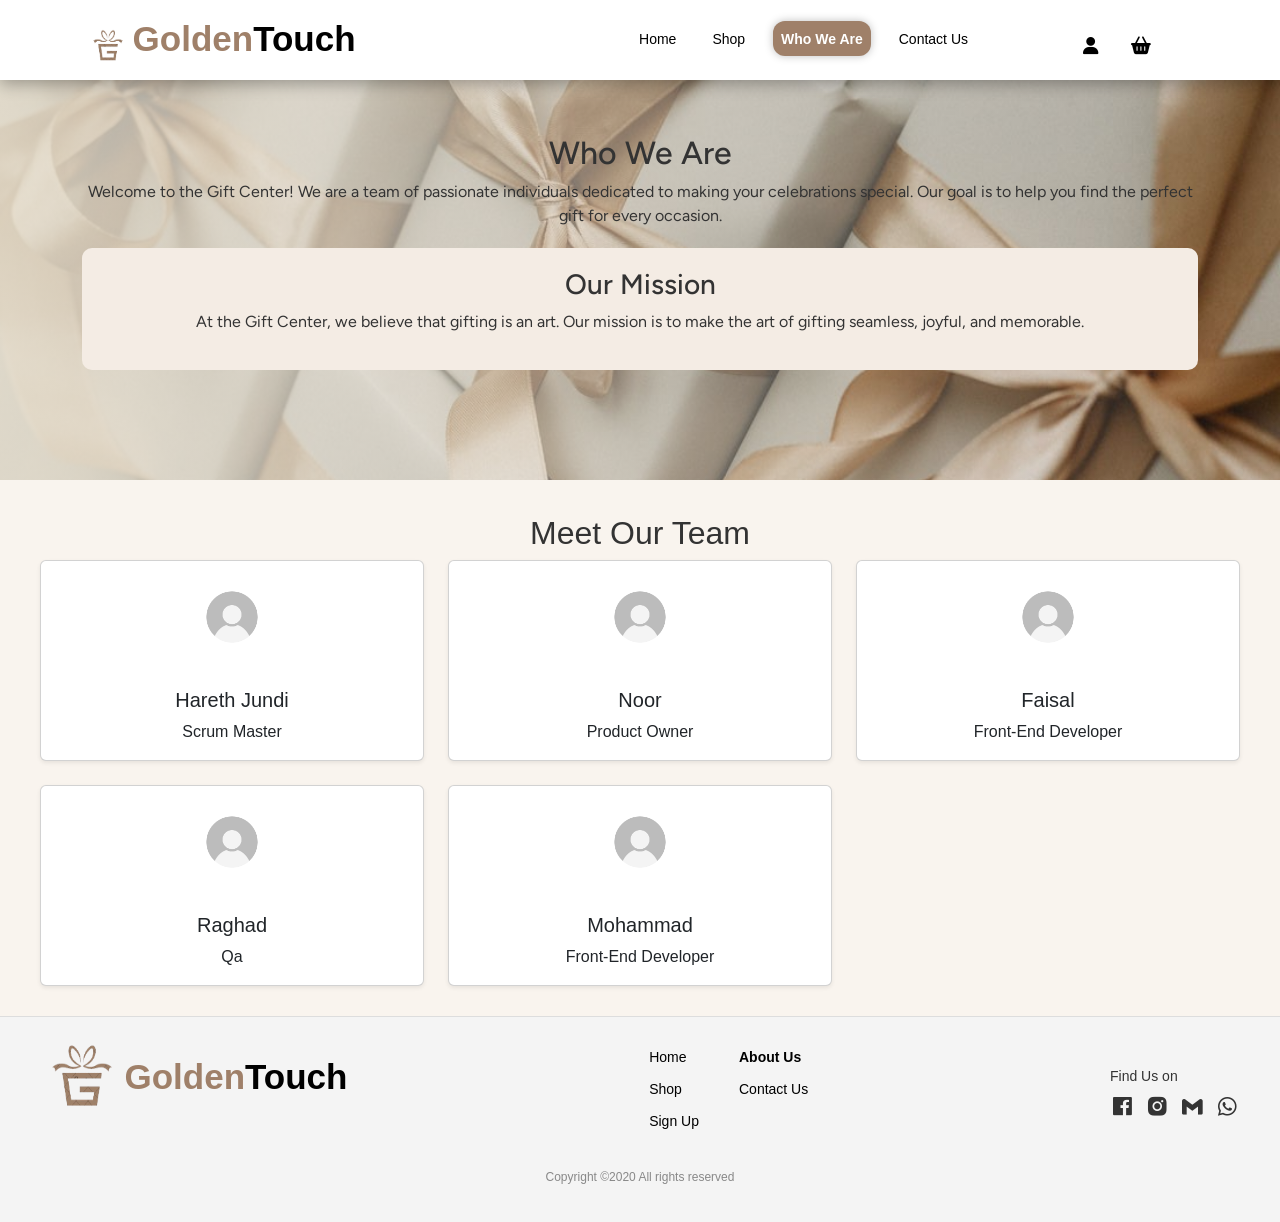
<file: htmlPages/aboutUsPage.html>
<!DOCTYPE html>
<html lang="en">

<head>
    <meta charset="UTF-8">
    <meta name="viewport" content="width=device-width, initial-scale=1.0">
    <title>About Us | Gift Center</title>
    <meta charset="UTF-8">
    <link rel="stylesheet" href="https://cdnjs.cloudflare.com/ajax/libs/font-awesome/6.7.2/css/all.min.css">
    <!--Font-->
    <link href="https://fonts.googleapis.com/css2?family=Figtree:wght@400;500;700&display=swap" rel="stylesheet">
    <!--Box Icons-->
    <link rel="stylesheet" href="https://unpkg.com/boxicons@2.1.4/css/boxicons.min.css">
    <!-- Bootstrap CSS -->
    <link href="https://cdn.jsdelivr.net/npm/bootstrap@5.3.0/dist/css/bootstrap.min.css" rel="stylesheet">
    <link rel="stylesheet" href="https://cdn.jsdelivr.net/npm/bootstrap@5.3.3/dist/css/bootstrap.min.css">
    <!-- Custom CSS -->
    <link rel="stylesheet" href="../css pages/aboutUsPage.css">
</head>

<body>
    <!-- Navbar -->
    <nav class="navbar navbar-expand-lg border-bottom">
        <div class="container-fluid">
            <!-- Logo -->
            <p class="navbar-brand fw-bold">
                <img src="../imagesHome/logo.png" alt="logo"> <span class="logospan"> <span
                        style="color:#9F8069;">Golden</span>Touch</span>
            </p>
            <!-- Toggler for mobile view -->
            <button class="navbar-toggler" type="button" data-bs-toggle="collapse" data-bs-target="#navbarNav"
                aria-controls="navbarNav" aria-expanded="false" aria-label="Toggle navigation">
                <span class="navbar-toggler-icon"></span>
            </button>
            <!-- Navbar Items -->
            <div class="collapse navbar-collapse justify-content-end" id="navbarNav">
                <ul class="navbar-nav">
                    <li class="nav-item">
                        <a class="nav-link text-white" href="../htmlPages/homeUserPage.html">Home</a>
                    </li>
                    <li class="nav-item">
                        <a class="nav-link text-white" href="../htmlPages/shopPage.html">Shop</a>
                    </li>
                    </li>
                    <li class="nav-item">
                        <a class="nav-link active text-white fw-bold position-relative" id="active-nav" href="#">Who We
                            Are</a>
                    </li>
                    <li class="nav-item">
                        <a class="nav-link text-white" href="../htmlPages/contactUsPage.html">Contact Us</a>
                    </li>
                    <li id="userprofile" class="nav-item">
                        <a href="./userPage.html"><i class="fa-solid fa-user"></i></a>
                        <!-- <a href="#"><i class="fa-solid fa-heart"></i></a> -->
                        <a href="cartPage.html"><i class="fa-solid fa-basket-shopping"></i></a>
                    </li>
                </ul>
            </div>
        </div>
    </nav> <!--===========End nav==========-->

    <!-- Main Content -->
    <div class="main-content">
        <section class="hero"><!-- Hero Section begin -->
            <div class="container my-4">
                <!-- About Section -->
                <h2 class="text-center">Who We Are</h2>
                <p class="text-center">
                    Welcome to the Gift Center! We are a team of passionate individuals dedicated to making your celebrations
                    special.
                    Our goal is to help you find the perfect gift for every occasion.
                </p>
        
                <!-- Mission -->
                <div class="mission text-center">
                    <h3>Our Mission</h3>
                    <p>
                        At the Gift Center, we believe that gifting is an art. Our mission is to make the art of gifting
                        seamless, joyful, and memorable.
                    </p>
                </div>
 </section>

    
        <!-- Team Section -->
         <section class="ourteam"> 
        <h2 class="text-center mt-4">Meet Our Team</h2>
        <div class="row row-cols-1 row-cols-md-2 row-cols-lg-3 g-4">
            <div class="col">
                <div class="card h-100 text-center shadow-sm">
                    <img src="../productimages/user-profile-icon-flat-style-member-avatar-vector-illustration-isolated-background-human-permission-sign-business-concept_157943-15752.avif"
                        class="card-img-top rounded-circle mx-auto mt-3" alt="John Doe">
                    <div class="card-body">
                        <h5 class="card-title">Hareth Jundi </h5>
                        <p class="card-text">Scrum Master</p>
                    </div>
                </div>
            </div>
            <div class="col">
                <div class="card h-100 text-center shadow-sm">
                    <img src="../productimages/user-profile-icon-flat-style-member-avatar-vector-illustration-isolated-background-human-permission-sign-business-concept_157943-15752.avif" class="card-img-top rounded-circle mx-auto mt-3"
                        alt="Jane Smith">
                    <div class="card-body">
                        <h5 class="card-title">Noor</h5>
                        <p class="card-text">Product Owner</p>
                    </div>
                </div>
            </div>
            <div class="col">
                <div class="card h-100 text-center shadow-sm">
                    <img src="../productimages/user-profile-icon-flat-style-member-avatar-vector-illustration-isolated-background-human-permission-sign-business-concept_157943-15752.avif" class="card-img-top rounded-circle mx-auto mt-3"
                        alt="Ahmed Ali">
                    <div class="card-body">
                        <h5 class="card-title">Faisal</h5>
                        <p class="card-text">Front-End Developer</p>
                    </div>
                </div>
            </div>
            <div class="col">
                <div class="card h-100 text-center shadow-sm">
                    <img src="../productimages/user-profile-icon-flat-style-member-avatar-vector-illustration-isolated-background-human-permission-sign-business-concept_157943-15752.avif" class="card-img-top rounded-circle mx-auto mt-3"
                        alt="Ahmed Ali">
                    <div class="card-body">
                        <h5 class="card-title">Raghad</h5>
                        <p class="card-text">Qa</p>
                    </div>
                </div>
            </div>
            <div class="col">
                <div class="card h-100 text-center shadow-sm">
                    <img src="../productimages/user-profile-icon-flat-style-member-avatar-vector-illustration-isolated-background-human-permission-sign-business-concept_157943-15752.avif" class="card-img-top rounded-circle mx-auto mt-3"
                        alt="Ahmed Ali">
                    <div class="card-body">
                        <h5 class="card-title">Mohammad </h5>
                        <p class="card-text">Front-End Developer</p>
                    </div>
                </div>
            </div>
        </div>
    </div>
</section>

    <!--===================Footer==========================-->
    <footer class="footer">
        <div class="footer-container">
            <!-- Logo and Name -->
            <div class="footer-logo">
                <p class="navbar-brand fw-bold" id="logo-icon">
                    <img src="../imagesHome/logo.png" alt="logo-icon"> <span class="logospan"> <span
                            style="color:#9F8069;">Golden</span>Touch</span>
                </p>
            </div>

            <!-- Navigation Links -->
            <div class="footer-links">
                <ul>
                    <li><a href="#">Home</a></li>
                    <li><a href="#">Shop</a></li>
                    <li><a href="#">Sign Up</a></li>
                </ul>
                <ul>
                    <li class="active"><a href="#">About Us</a></li>
                    <li><a href="#">Contact Us</a></li>
                </ul>
            </div>

            <!-- Social Media -->
            <div class="footer-social">
                <span>Find Us on</span>
                <div class="social-icons">
                    <i class='bx bxl-facebook-square bx-sm'></i>
                    <i class='bx bxl-instagram-alt bx-sm'></i>
                    <i class='bx bxl-gmail bx-sm'></i>
                    <i class='bx bxl-whatsapp bx-sm'></i>
                </div>
            </div>
        </div>
        <div class="footer-bottom">
            <p>Copyright ©2020 All rights reserved</p>
        </div>
    </footer>



    <!-- Bootstrap JS -->
    <script src="https://cdn.jsdelivr.net/npm/bootstrap@5.3.0/dist/js/bootstrap.bundle.min.js"></script>
</body>

</html>
</file>
<file: css pages/aboutUsPage.css>
body {
    font-family: Arial, sans-serif;
    background-color: #f9f4ee;
    color: #333;
}










/*================================Nav Bar=================================*/
#userprofile{
    display: flex;
  gap: 30px;
  margin-right: 10px;
  margin-left: 100px;
  margin-top: 13px;
  cursor: pointer;
  transform: scale(1.1);
  }
  #userprofile a {
    color: black;
  }
  #userprofile a:hover {
    transform: scale(1.3);
    color: #9F8069;
  }
  
  .logospan{
    font-family: "Monotype Corsiva", "Cursive", sans-serif;
    font-size: 35px;
    margin-bottom: -10px !important;
  }
  
  nav {
    grid-column: span 12;
    grid-row: 1;
    z-index: 10;
    box-shadow: 0px 4px 15px rgba(0, 0, 0, 0.3);
  }
  
  .navbar {
    background-color: White !important;
    border-bottom: 1px solid rgba(255, 255, 255, 0.3) !important;
  }
  
  .nav-link {
    color: black !important;
    margin: 0 10px;
    font-size: 14px;
  }
  
  
  .nav-link.active {
    font-weight: bold;
    color: White !important;
    width: auto;
    height: 35px;
    border-radius: 12px;
    text-align: center;
    background-color: #9F8069;
    box-shadow: 0px 0px 9px rgba(0, 0, 0, 0.25);
  }
  
  #active-nav:hover{
    color: black !important;
  }
  
  .nav-item .signup-btn {
    font-size: 14px;
    color: black !important;
    width: 90px;
    height: 35px;
    border-radius: 18px;
    border: none;
    text-align: center;
    background-color: White;
    margin-left: 100px;
    box-shadow: 0px 0px 9px rgba(0, 0, 0, 0.25);
  }
  
  .nav-item .signup-btn:hover {
    background-color: black;
    color: White !important;
  }
  
  
  .nav-link:hover {
    color: #9F8069 !important;
  }
  
  nav img {
    width: 40px;
    height: 40px;
  }
  
  nav p {
    margin: 0px;
    font-size: 24px;
  }
  .container-fluid {
    margin-left: 75px;
    margin-right: 110px;
  }


header {
    background-color: #947253;
    color: #fff;
    padding: 20px;
    text-align: center;
    animation: fadeInDown 1s ease-in-out;
}

header h1 {
    margin: 0;
    font-size: 2.5rem;
    animation: pulse 2s infinite ease-in-out;
}

header p {
    margin: 5px 0 0;
    font-size: 1.2rem;
    animation: slideInLeft 1.5s ease-in-out;
}

.mission {
    background-color: #f4ece4;
    padding: 20px;
    border-radius: 10px;
    margin: 20px 0;
    animation: fadeIn 1.5s ease-in-out;
}


/*hero section*/
.main-content {
    display: flex;
    flex-direction: column;
    grid-column: span 12;
    grid-row: 2;
  }
  
  .main-content .hero {
    display: flex;
    flex-direction: column;
    align-items: center;
    height: 400px;
    background-image: linear-gradient(to right, rgba(233, 226, 210, 0.86) 0%, rgba(237, 232, 220, 0.68) 23%, rgba(255, 255, 255, 0) 100%)
   , url('../imagesHome/hero2.jpg');
    background-size: cover; 
    background-position: center; 
    background-repeat: no-repeat; 
    font-family: 'Figtree', sans-serif;
    margin: 0; 
  }
  .hero{padding:20px;
padding-top: 30px;}

.ourteam{margin: 10px 40px;}



/*================================Footer============================*/
/*===================================================================*/

.footer {
    background: #f4f4f4;
    grid-column: span 12;
    border-top: 1px solid #ddd;
    padding: 20px 40px;
    text-align: center;
    margin-top: 20px;
}

.footer-container {
    display: flex;
    justify-content: space-between;
    align-items: center;
    flex-wrap: wrap;
    max-width: 1200px;
    margin: 0 auto;

    text-align: left;
}

.footer-logo {
    display: flex;
    align-items: center;
    font-size: 16px;
    color: #000000;
}

.footer-logo img {
    height: 80px;
    width: 80px;
    margin-bottom: 15px;
}

.logo-text strong {
    font-weight: bold;
}

.footer-links {
    display: flex;
    gap: 40px;
}

.footer-links ul {
    list-style: none;
    padding: 0;
    margin: 0;
}

.footer-links ul li {
    margin-bottom: 8px;
}

.footer-links ul .active {
    color: #947253;
    font-weight: bolder;
}

.footer-links ul li strong {
    font-size: 16px;
}

.footer-links ul li a {
    text-decoration: none;
    color: #000;
    font-size: 14px;
}

.footer-social {
    text-align: left;
}

.footer-social span {
    display: block;
    font-size: 14px;
    margin-bottom: 8px;
}

.social-icons {
    display: flex;
    gap: 10px;
}

.social-icons a img {
    width: 24px;
    height: 24px;
}

.footer-bottom {
    margin-top: 20px;
    font-size: 12px;
    color: #888;
}
.card img {
    width: 80px; 
    height: 80px; 
    object-fit: cover; 
    border-radius: 50%; 
    margin-bottom: 15px; 
    transition: transform 0.3s ease-in-out;
}

.card:hover img {
    transform: scale(1.05); 
}



/* Team Cards */
.card {
    animation: zoomIn 1s ease-in-out, hoverEffect 5s infinite ease-in-out;
}

.card:hover {
    transform: scale(1.05);
    box-shadow: 0 8px 16px rgba(0, 0, 0, 0.2);
    transition: transform 0.3s, box-shadow 0.3s;
}

/* Animations */
@keyframes fadeInDown {
    from {
        opacity: 0;
        transform: translateY(-20px);
    }

    to {
        opacity: 1;
        transform: translateY(0);
    }
}

@keyframes fadeIn {
    from {
        opacity: 0;
    }

    to {
        opacity: 1;
    }
}

@keyframes fadeInUp {
    from {
        opacity: 0;
        transform: translateY(20px);
    }

    to {
        opacity: 1;
        transform: translateY(0);
    }
}

@keyframes zoomIn {
    from {
        opacity: 0;
        transform: scale(0.8);
    }

    to {
        opacity: 1;
        transform: scale(1);
    }
}

@keyframes bounce {

    0%,
    20%,
    50%,
    80%,
    100% {
        transform: translateY(0);
    }

    40% {
        transform: translateY(-10px);
    }

    60% {
        transform: translateY(-5px);
    }
}

@keyframes pulse {
    0% {
        transform: scale(1);
    }

    50% {
        transform: scale(1.05);
    }

    100% {
        transform: scale(1);
    }
}

@keyframes slideInLeft {
    from {
        opacity: 0;
        transform: translateX(-100%);
    }

    to {
        opacity: 1;
        transform: translateX(0);
    }
}

@keyframes hoverEffect {

    0%,
    100% {
        transform: rotate(0deg);
    }

    50% {
        transform: rotate(3deg);
    }
}
</file>
